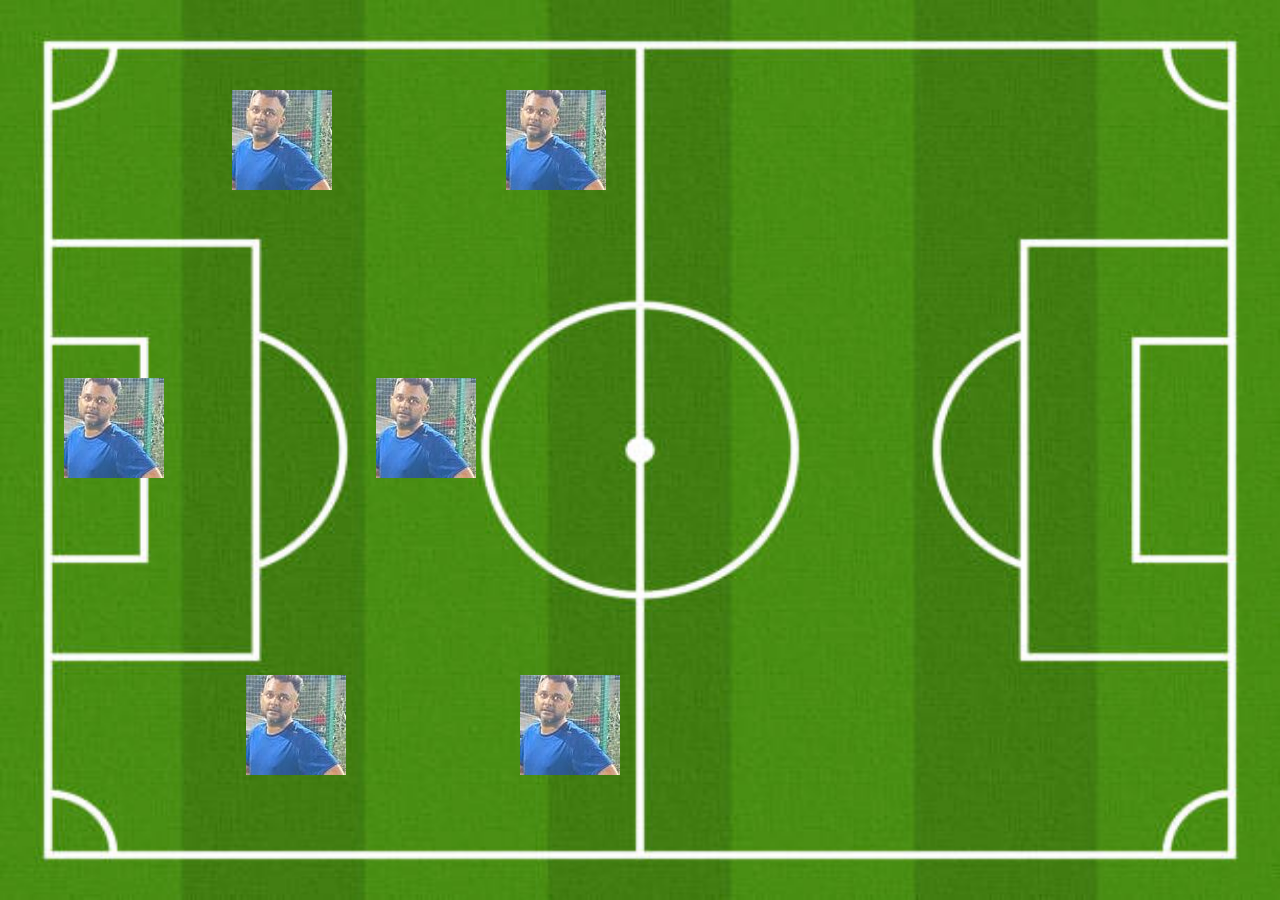
<file: index.html>
<!DOCTYPE html>

<head>
    <title> Welcome to Football club</title>
    <meta name="viewport" content="width-device-width">
<style>

html,body
{
    width: 100%;
    height: 100%;
    margin: 0px;
    padding: 0px;
    overflow-x: hidden; 
}

#bookshelf #background_img {
	width: 100%;
	height:100%;
	position: absolute;
}
#one{
top:42vh;
left:5vw;
position: relative;
width:100px;
height:100px;
}
#two{
top:10vh;
left:10vw;
position: relative;
width:100px;
height:100px;
}
#three{
top:75vh;
left:3vw;
position: relative;
width:100px;
height:100px;
}
#four{
top:42vh;
left:5vw;
position: relative;
width:100px;
height:100px;
}
#five{
top:10vh;
left:7vw;
position: relative;
width:100px;
height:100px;
}
#six{
top:75vh;
left:0vw;
position: relative;
width:100px;
height:100px;
}
</style>
</head>
    
<body>
<div id="bookshelf">
    <img src="footballground.jpg" id="background_img" />
    <a href="profile_playerone.html"><img src="player1.jpg" id="one"/>
 
    <a href="profile_playerone.html"><img src="player2.jpg" id="two" />
 
    <a href="profile_playerone.html"><img src="player3.jpg" id="three" />
 
    <a href="profile_playerone.html"><img src="player4.jpg" id="four"/>
 
    <a href="profile_playerone.html"><img src="player5.jpg" id="five"/>
    <a href="profile_playerone.html"><img src="player6.jpg" id="six"/>
    
</div>
</body>

</html>
</file>
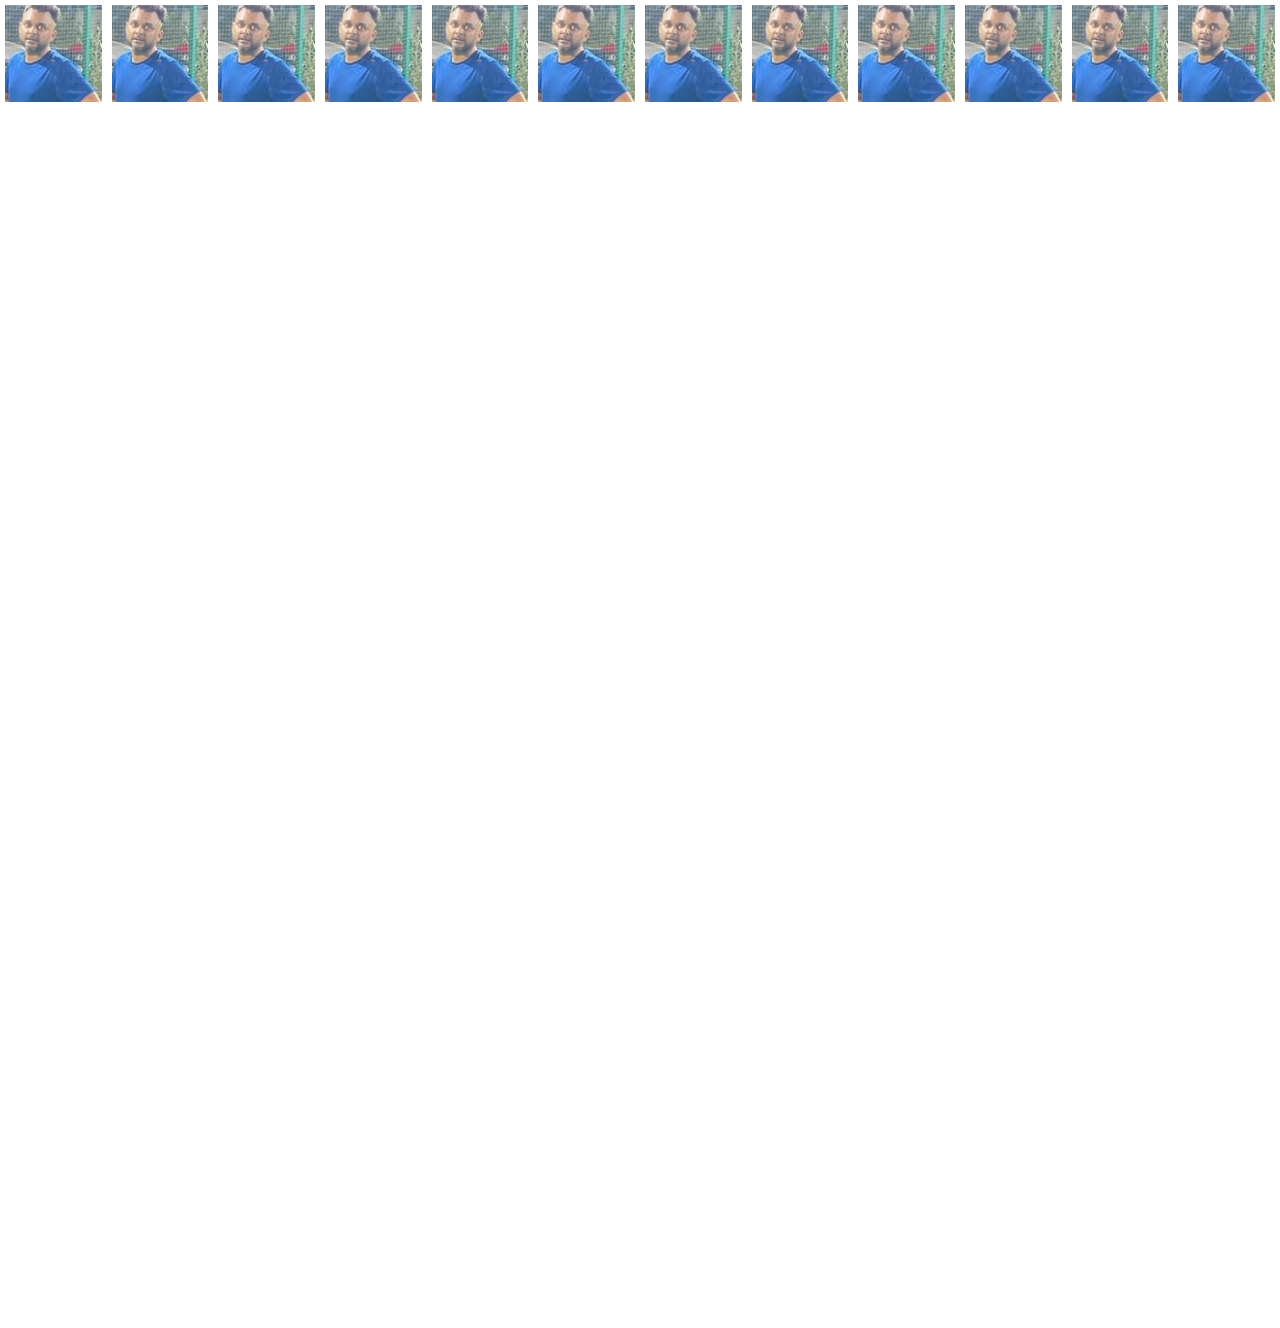
<file: cssgrid_three.html>
<!DOCTYPE html>
<html>
<head>
    <title>Example 2</title>
    <meta name="viewport" content="width-device-width">
    <style>

html,body
{
    width: 100%;
    height: 100%;
    margin: 0px;
    padding: 0px;
    overflow-x: hidden; 
}

        .maingrid{
            display:grid;
            grid-template-columns: 1fr 1fr 1fr 1fr 1fr 1fr 1fr 1fr 1fr 1fr 1fr 1fr;
            grid-template-rows:    1fr 1fr 1fr 1fr 1fr 1fr 1fr 1fr 1fr 1fr 1fr 1fr;
            
        }
        
        .a{
            grid-column: 1 / 2;            
            margin: 5px;
        }
        .b{
            grid-column: 2 / 3;
            margin: 5px;
        }
        .c{
            grid-column: 3 / 4;                        
            margin: 5px;
        }
        .d{
            grid-column: 4 / 5;                        
            margin: 5px;
        }
        .e{
            grid-column: 5 / 6;                        
            margin: 5px;
        }
        .f{
            grid-column: 6 / 7;                        
            margin: 5px;
        }
        .g{
            grid-column: 7 / 8;                        
            margin: 5px;
        }
        .h{
            grid-column: 8 / 9;                        
            margin: 5px;
        }
        .i{
            grid-column: 9 / 10;                        
            margin: 5px;
        }
        .j{
            grid-column: 10 / 11;                        
            margin: 5px;
        }
        .k{
            grid-column: 11 / 12;                        
            margin: 5px;
        }
        .l{
            grid-column: 12 / 12;                        
            margin: 5px;
        }
    </style>
</head>
<body>
<div class="maingrid">
    <div class="Box a">
        <a href="https://www.w3schools.com"><img src="player1.jpg" style="width:100%"></a>
    </div>
    <div class="Box b">
        <a href="https://www.w3schools.com"><img src="player1.jpg" style="width:100%"></a>
    </div>
    <div class="Box c">
        <a href="https://www.w3schools.com"><img src="player1.jpg" style="width:100%"></a>
    </div>

    <div class="Box d">
        <a href="https://www.w3schools.com"><img src="player1.jpg" style="width:100%"></a>
    </div>
    <div class="Box e">
        <a href="https://www.w3schools.com"><img src="player1.jpg" style="width:100%"></a>
    </div>
    <div class="Box f">
        <a href="https://www.w3schools.com"><img src="player1.jpg" style="width:100%"></a>
    </div>
    <div class="Box g">
        <a href="https://www.w3schools.com"><img src="player1.jpg" style="width:100%"></a>
    </div>
    <div class="Box h">
        <a href="https://www.w3schools.com"><img src="player1.jpg" style="width:100%"></a>
    </div>
    <div class="Box i">
        <a href="https://www.w3schools.com"><img src="player1.jpg" style="width:100%"></a>
    </div>
    <div class="Box j">
        <a href="https://www.w3schools.com"><img src="player1.jpg" style="width:100%"></a>
    </div>
    <div class="Box k">
        <a href="https://www.w3schools.com"><img src="player1.jpg" style="width:100%"></a>
    </div>
    <div class="Box l">
        <a href="https://www.w3schools.com"><img src="player1.jpg" style="width:100%"></a>
    </div>
</div>
</body>
</html>
</file>
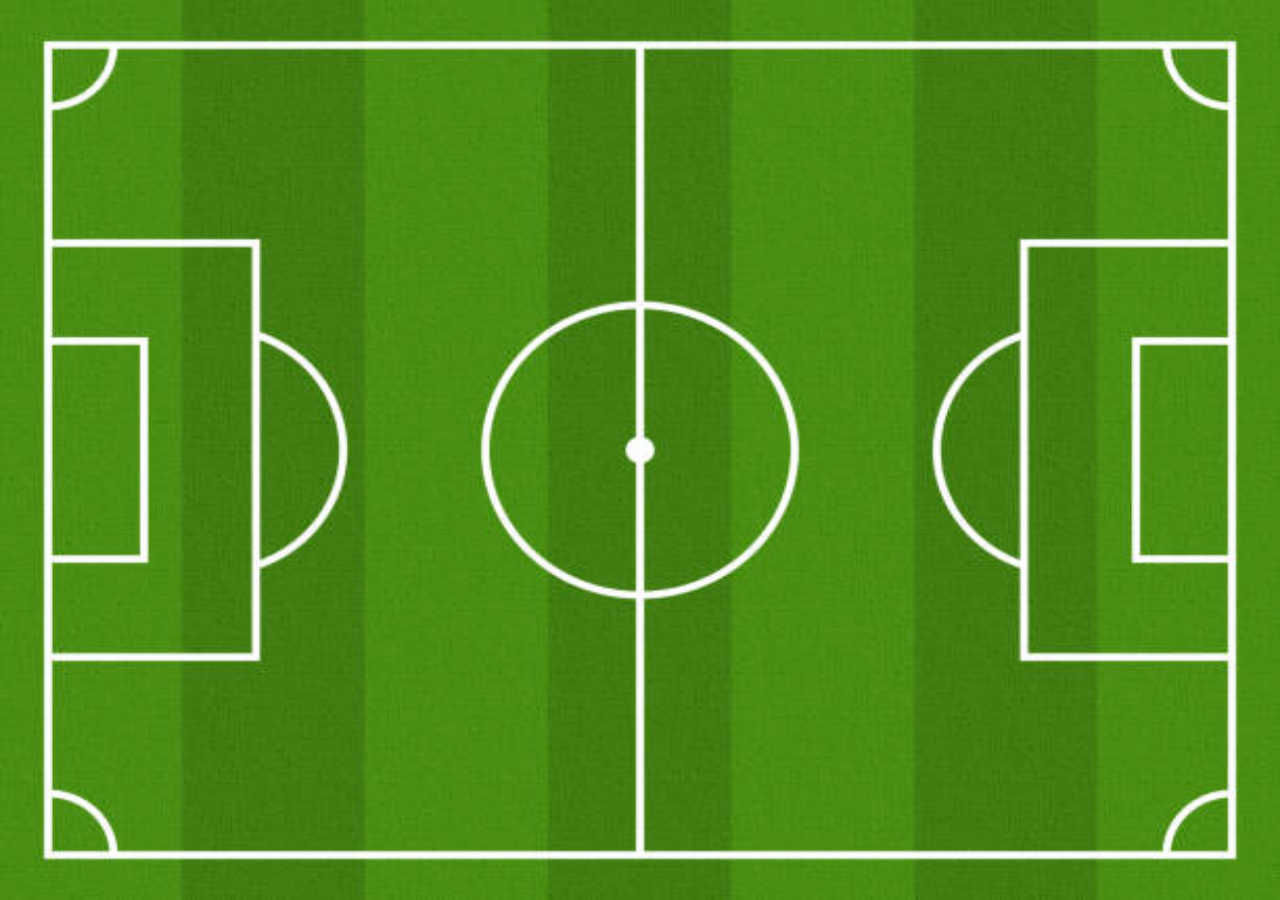
<file: file2.html>
<head>
<meta name="viewport" content="width=device-width, initial-scale=1.0">
<style>
	html,body
{
    width: 100%;
    height: 100%;
    margin: 0px;
    padding: 0px;
    overflow-x: hidden; 
}
#bookshelf #background_img {
  width: 100%;
  height: 100%;
  
}
</style>
</head>
<body>



<div id="bookshelf">
  <img src="footballground.jpg" id="background_img" />
</div>

</body>
</html>
</file>
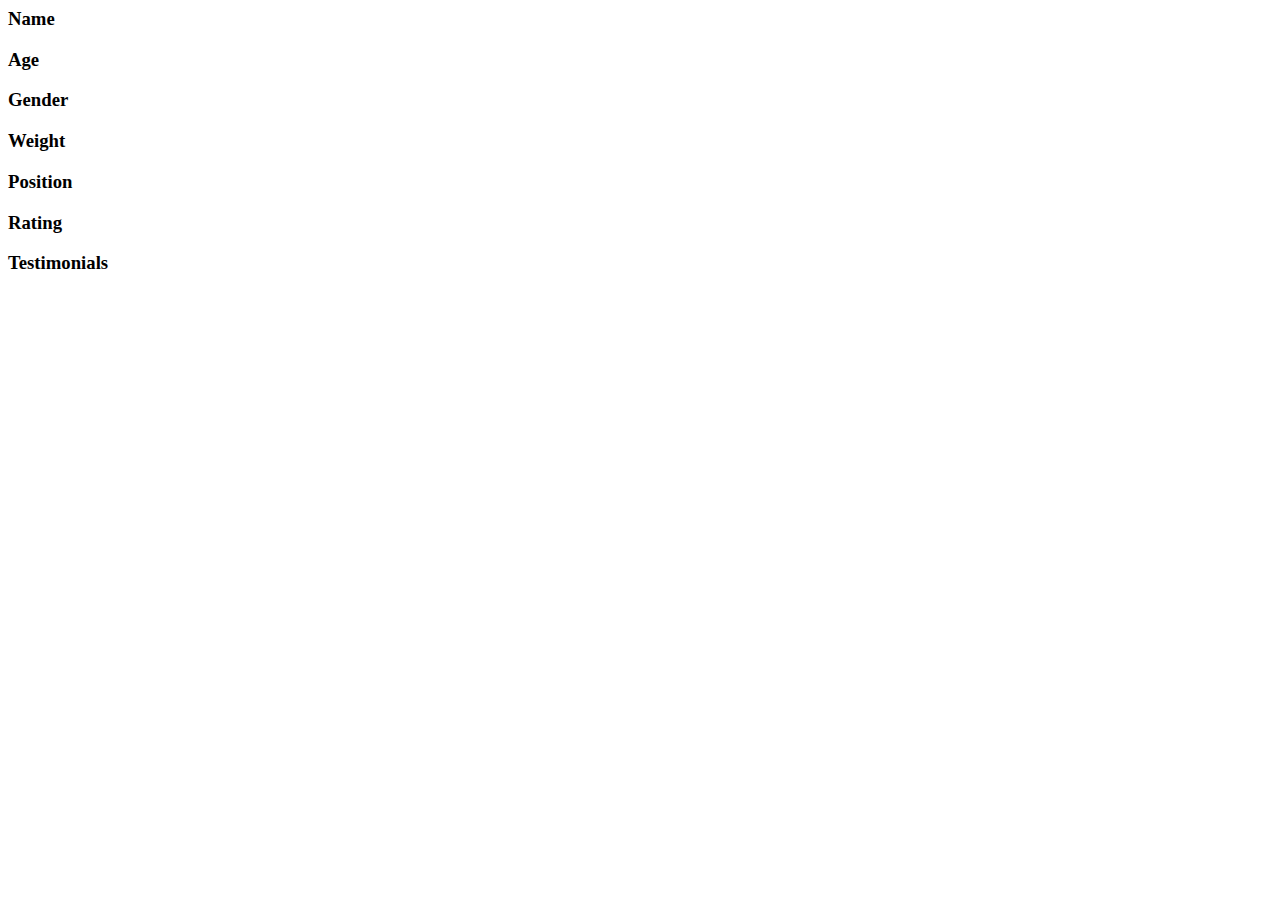
<file: profile_playerone.html>
</!DOCTYPE html>
<html>
<head>
	<title>Welcome to Football club</title>
	<meta name="viewport" content="width-device-width">
</head>
<body>
	<h3>Name</h3>
	<h3>Age</h3>
	<h3>Gender</h3>
	<h3>Weight</h3>
	<h3>Position</h3>
	<h3>Rating</h3>
	<h3>Testimonials</h3>

</body>
</html>
</file>
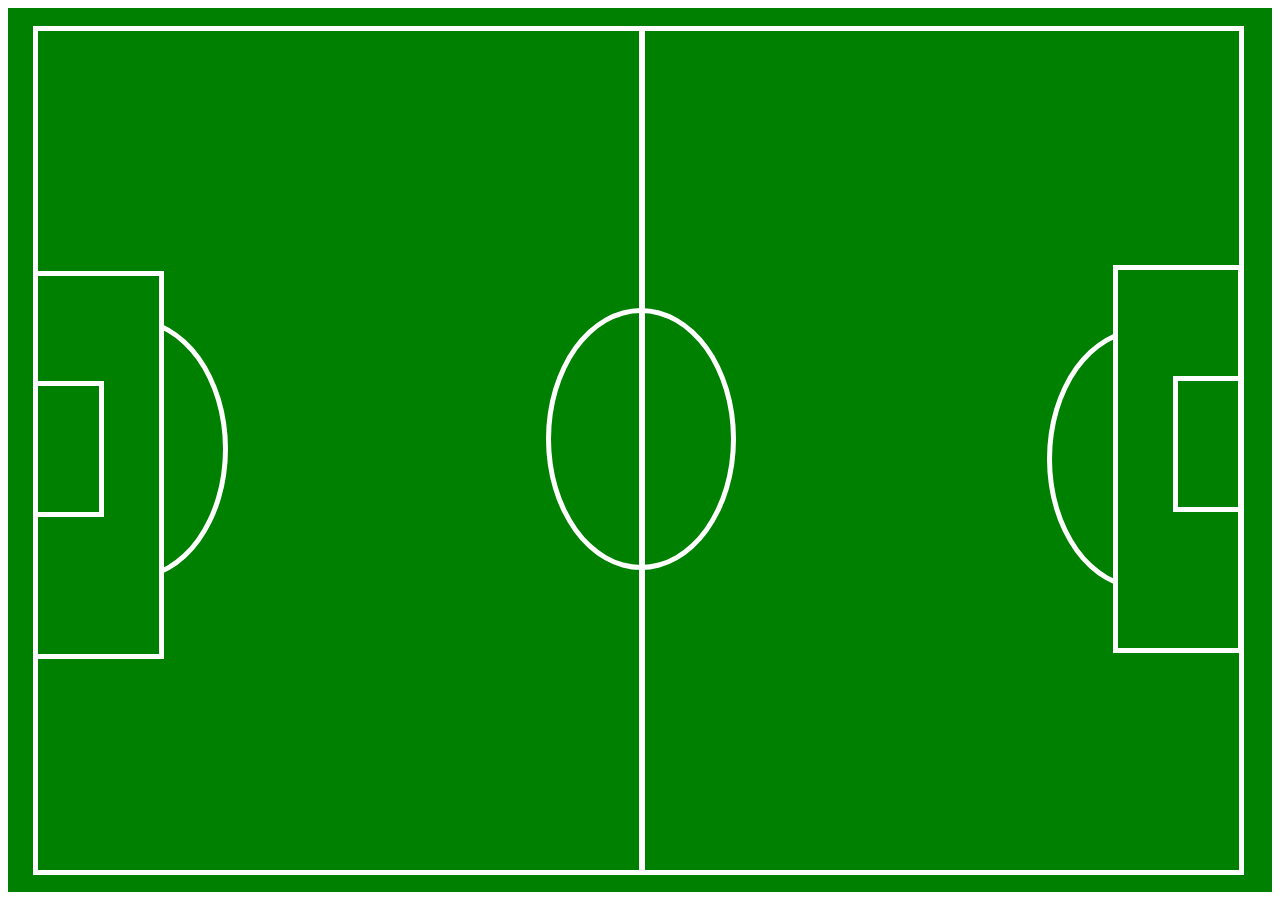
<file: somolddesign.html>
<html>
	<head>
	<title>
		hello
	</title>
		<link href = css/example.css type="text/css" rel="stylesheet"/>
	</head>
	<body>
		<div class = "one" id="biggercanvas">
		<p>
		<div class = "two" id="innercanvas">
		<div class = "vertical" id="vert"></div>
		<div class = "circlecen" id="circlecenter"></div>
		<div class = "circlele" id="circleleft"></div>
		<div class = "circleri" id="circleright"></div>
		<div class = "leftbigrectangle" id="biggerleftbox"></div>
		<div class = "leftsmallrectangle" id="smallleftbox"></div>
		<div class = "rightbigrectangle" id="biggerrightbox"></div>
		<div class = "rightsmallrectangle" id="smallrightbox"></div>
		</p>
		</div>
	</body>
</html>
</file>
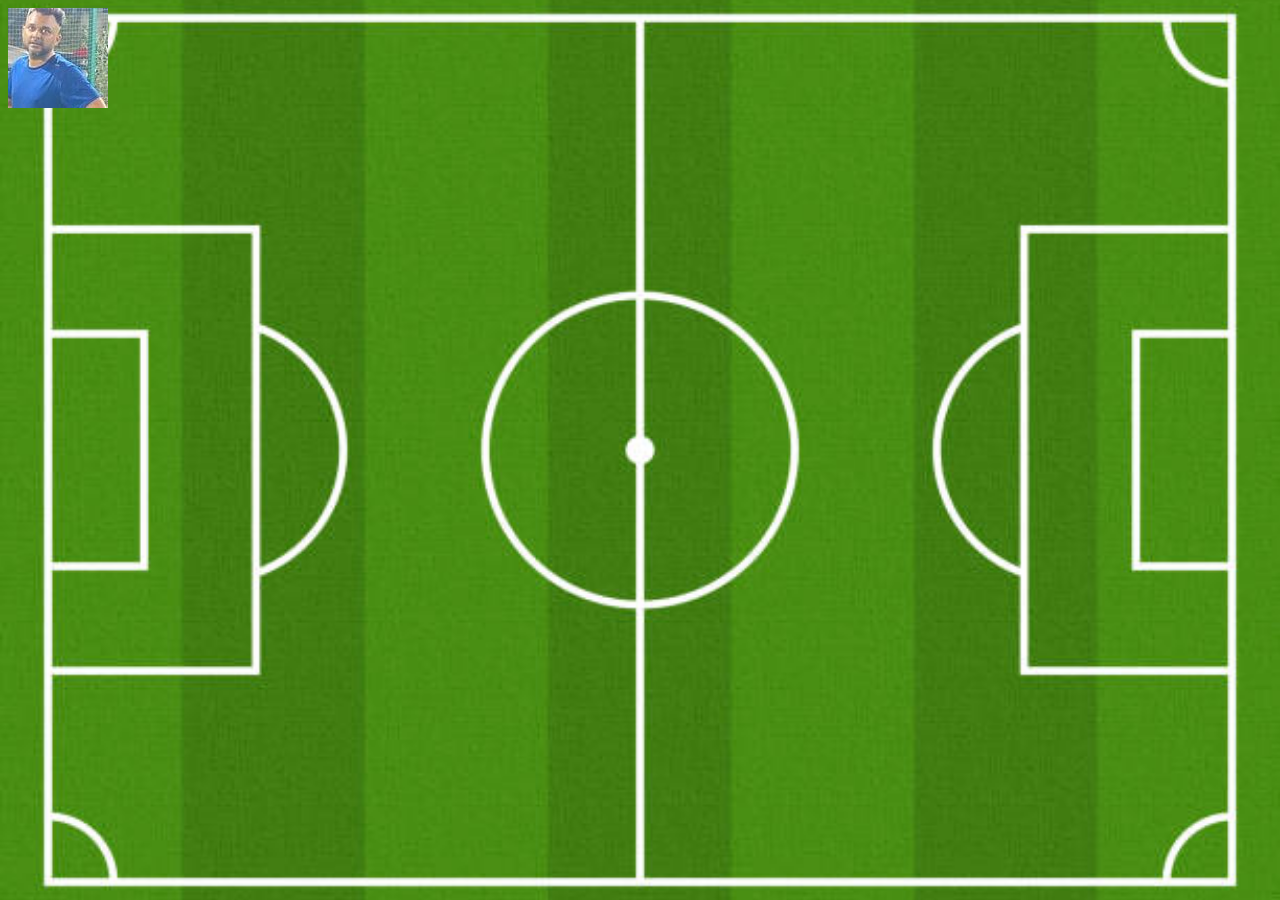
<file: testingfile.html>
<!DOCTYPE html>
<html>
<head>
<meta name="viewport" content="width=device-width, initial-scale=1.0">
<style>
* {
  box-sizing: border-box;
}

body {
  margin: 0;
  font-family: Arial, Helvetica, sans-serif;
  background: url("footballground.jpg") no-repeat center fixed;
  -webkit-background-size: cover;
  -moz-background-size: cover;
  -o-background-size: cover;
  
        
}







.row {
  display: -ms-flexbox; /* IE 10 */
  display: flex;
  -ms-flex-wrap: wrap; /* IE 10 */
  flex-wrap: wrap;
  padding: 0 4px;
}

/* Create two equal columns that sits next to each other */
.column {
  -ms-flex: 50%; /* IE 10 */
  flex: 5%;
  padding: 0 4px;
}

.column img {
  margin-top: 8px;
  vertical-align: middle;
  
}




</style>
</head>
<body>

<!-- Header -->
<div class="header" id="testone">
</div>

<!-- Photo Grid -->
<div class="row"> 
  <div class="column">
    <img src="player1.jpg">    
  </div>
    
</div>




</body>
</html>
</file>
